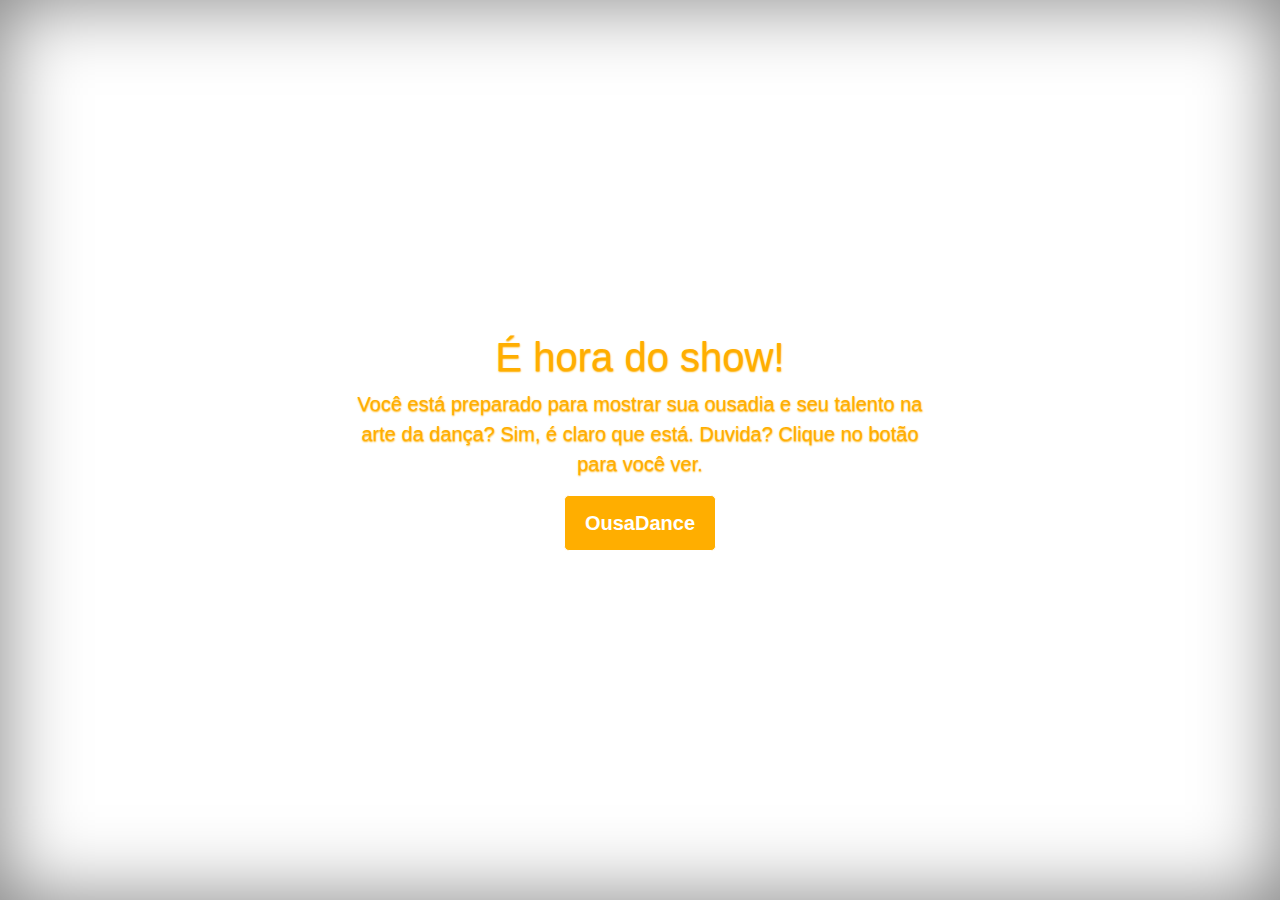
<file: index.html>
<!DOCTYPE html>
<!-- saved from url=(0049)https://getbootstrap.com/docs/4.0/examples/cover/ -->
<html lang="en"><head><meta http-equiv="Content-Type" content="text/html; charset=UTF-8">
    
    <meta name="viewport" content="width=device-width, initial-scale=1, shrink-to-fit=no">
    <meta name="description" content="">
    <meta name="author" content="">
    <link rel="icon" href="imgs\play-button.ico">

    <title>Olá, dançarino</title>

    <!-- Bootstrap core CSS -->
    <link href="./TEST_files/bootstrap.min.css" rel="stylesheet">

    <!-- Custom styles for this template -->
    <link href="./TEST_files/cover.css" rel="stylesheet">
  </head>

  <body class="text-center">

    <div class="cover-container d-flex h-100 p-3 mx-auto flex-column">
      <header class="masthead mb-auto">
        <div class="inner">
          <nav class="nav nav-masthead justify-content-center">
          </nav>
        </div>
      </header>

      <main role="main" class="inner cover">
        <h1 class="cover-heading">É hora do show!</h1>
        <p class="lead">Você está preparado para mostrar sua ousadia e seu talento na arte da dança? Sim, é claro que está. Duvida? Clique no botão para você ver.</p>
        <p class="lead">
          <a href="home.html" class="btn btn-lg btn-secondary">OusaDance</a>
        </p>
      </main>

      <footer class="mastfoot mt-auto">
      </footer>
    </div>


    <!-- Bootstrap core JavaScript
    ================================================== -->
    <!-- Placed at the end of the document so the pages load faster -->
    <script src="./TEST_files/jquery-3.2.1.slim.min.js.download" integrity="sha384-KJ3o2DKtIkvYIK3UENzmM7KCkRr/rE9/Qpg6aAZGJwFDMVNA/GpGFF93hXpG5KkN" crossorigin="anonymous"></script>
    <script>window.jQuery || document.write('<script src="../../../../assets/js/vendor/jquery-slim.min.js"><\/script>')</script>
    <script src="./TEST_files/popper.min.js.download"></script>
    <script src="./TEST_files/bootstrap.min.js.download"></script>
  

</body></html>
</file>
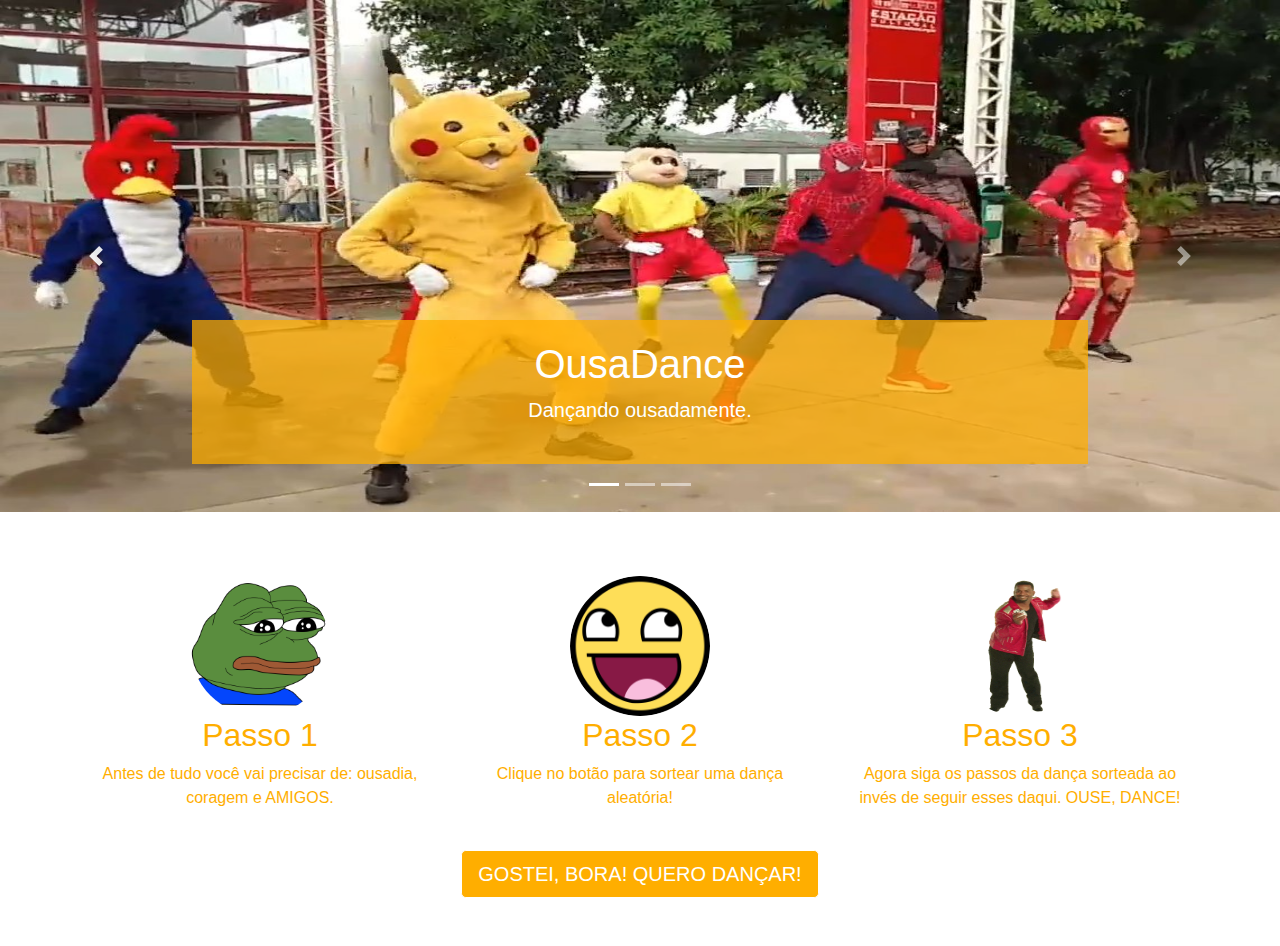
<file: home.html>
<!DOCTYPE html>
<html lang="en"><head>
    <link rel="stylesheet" href="https://maxcdn.bootstrapcdn.com/bootstrap/4.0.0/css/bootstrap.min.css" integrity="sha384-Gn5384xqQ1aoWXA+058RXPxPg6fy4IWvTNh0E263XmFcJlSAwiGgFAW/dAiS6JXm" crossorigin="anonymous">
    <script src="https://code.jquery.com/jquery-3.2.1.slim.min.js" integrity="sha384-KJ3o2DKtIkvYIK3UENzmM7KCkRr/rE9/Qpg6aAZGJwFDMVNA/GpGFF93hXpG5KkN" crossorigin="anonymous"></script>
    <script src="https://cdnjs.cloudflare.com/ajax/libs/popper.js/1.12.9/umd/popper.min.js" integrity="sha384-ApNbgh9B+Y1QKtv3Rn7W3mgPxhU9K/ScQsAP7hUibX39j7fakFPskvXusvfa0b4Q" crossorigin="anonymous"></script>
    <script src="https://maxcdn.bootstrapcdn.com/bootstrap/4.0.0/js/bootstrap.min.js" integrity="sha384-JZR6Spejh4U02d8jOt6vLEHfe/JQGiRRSQQxSfFWpi1MquVdAyjUar5+76PVCmYl" crossorigin="anonymous"></script>
<meta http-equiv="content-type" content="text/html; charset=UTF-8">
    <meta charset="utf-8">
    <meta name="viewport" content="width=device-width, initial-scale=1, shrink-to-fit=no">
    <meta name="description" content="">
    <meta name="author" content="">
    <link rel="icon" href="imgs\play-button.ico">

    <title>OusaDance</title>

    <!-- Bootstrap core CSS -->
    <link href="index_arquivos/bootstrap.css" rel="stylesheet">

    <!-- Custom styles for this template -->
    <link href="index_arquivos/carousel.css" rel="stylesheet">
  </head>
  <body class="text-center">
      </style>
      <header>
      </header>

    <main role="main" class="inner cover">
      
      <div id="myCarousel" class="carousel slide" data-ride="carousel">
        <ol class="carousel-indicators">
          <li data-target="#myCarousel" data-slide-to="0" class="active"></li>
          <li class="" data-target="#myCarousel" data-slide-to="1"></li>
          <li class="" data-target="#myCarousel" data-slide-to="2"></li>
        </ol>
        <div class="carousel-inner">
          <div class="carousel-item active">
            <img class="first-slide" src="imgs\CARRETA.jpg" alt="First slide">
            <div class="container">
              <div class="carousel-caption">
                <h1>OusaDance</h1>
                <p>Dançando ousadamente.</p>
              </div>
            </div>
          </div>
          <div class="carousel-item">
            <img class="second-slide" src="imgs\chaves.png" alt="Second slide">
            <div class="container">
              <div class="carousel-caption text-left">
                <h1>Profissional. Inovador.</h1>
                <p>Segundo estudos, pessoas que utilizam esta ferramenta tendem a obter uma taxa de 100% de aprovação em entrevistas de emprego, principalmente quando o candidato à vaga demonstra suas habilidades de dança para o próprio chefe.</p>
              </div>
            </div>
          </div>
          <div class="carousel-item">
            <img class="third-slide" src="imgs\romano.jpg" alt="Third slide">
            <div class="container">
              <div class="carousel-caption text-right">
                <h1>Simples. Divertido.</h1>
                <p>Vamos começar? É simples: basta seguir todos os passos (literalmente) para você se divertir dançando e passando vergonha!</p>
              </div>
            </div>
          </div>
        </div>
        <a class="carousel-control-prev" href="#myCarousel" role="button" data-slide="prev">
          <span class="carousel-control-prev-icon" aria-hidden="true"></span>
          <span class="sr-only">Previous</span>
        </a>
        <a class="carousel-control-next" href="#myCarousel" role="button" data-slide="next">
          <span class="carousel-control-next-icon" aria-hidden="true"></span>
          <span class="sr-only">Next</span>
        </a>
      </div>


      <!-- Marketing messaging and featurettes
      ================================================== -->
      <!-- Wrap the rest of the page in another container to center all the content. -->

      <div class="container marketing">

        <!-- Three columns of text below the carousel -->
        <div class="row">
          <div class="col-lg-4">
            <img class="rounded-circle" src="imgs\frog.png" alt="Generic placeholder image" height="140" width="140">
            <h2>Passo 1</h2>
            <p>Antes de tudo você vai precisar de: ousadia, coragem e AMIGOS.</p>
          </div><!-- /.col-lg-4 -->
          <div class="col-lg-4">
            <img class="rounded-circle" src="imgs\awesome.png" alt="Generic placeholder image" height="140" width="140">
            <h2>Passo 2</h2>
            <p>Clique no botão para sortear uma dança aleatória!</p>
          </div><!-- /.col-lg-4 -->
          <div class="col-lg-4">
            <img class="rounded-circle" src="imgs\01.gif" alt="Generic placeholder image" height="140" width="140">
            <h2>Passo 3</h2>
            <p>Agora siga os passos da dança sorteada ao invés de seguir esses daqui. OUSE, DANCE!</p>
          </div><!-- /.col-lg-4 -->
        </div><!-- /.row -->
        <div>
            <a href="home2.html" class="btn btn-lg btn-secondary">GOSTEI, BORA! QUERO DANÇAR!</a>
        </div>
        <!-- START THE FEATURETTES -->
      </div><!-- /.container -->


      <!-- FOOTER
      <footer class="container">
      </footer> -->
    </main>


  

<svg style="display: none; visibility: hidden; position: absolute; top: -100%; left: -100%;" preserveAspectRatio="none" viewBox="0 0 500 500" height="500" width="500" xmlns="http://www.w3.org/2000/svg"><defs><style type="text/css"></style></defs><text style="font-weight:bold;font-size:25pt;font-family:Arial, Helvetica, Open Sans, sans-serif" y="25" x="0">500x500</text></svg></body></html>
</file>
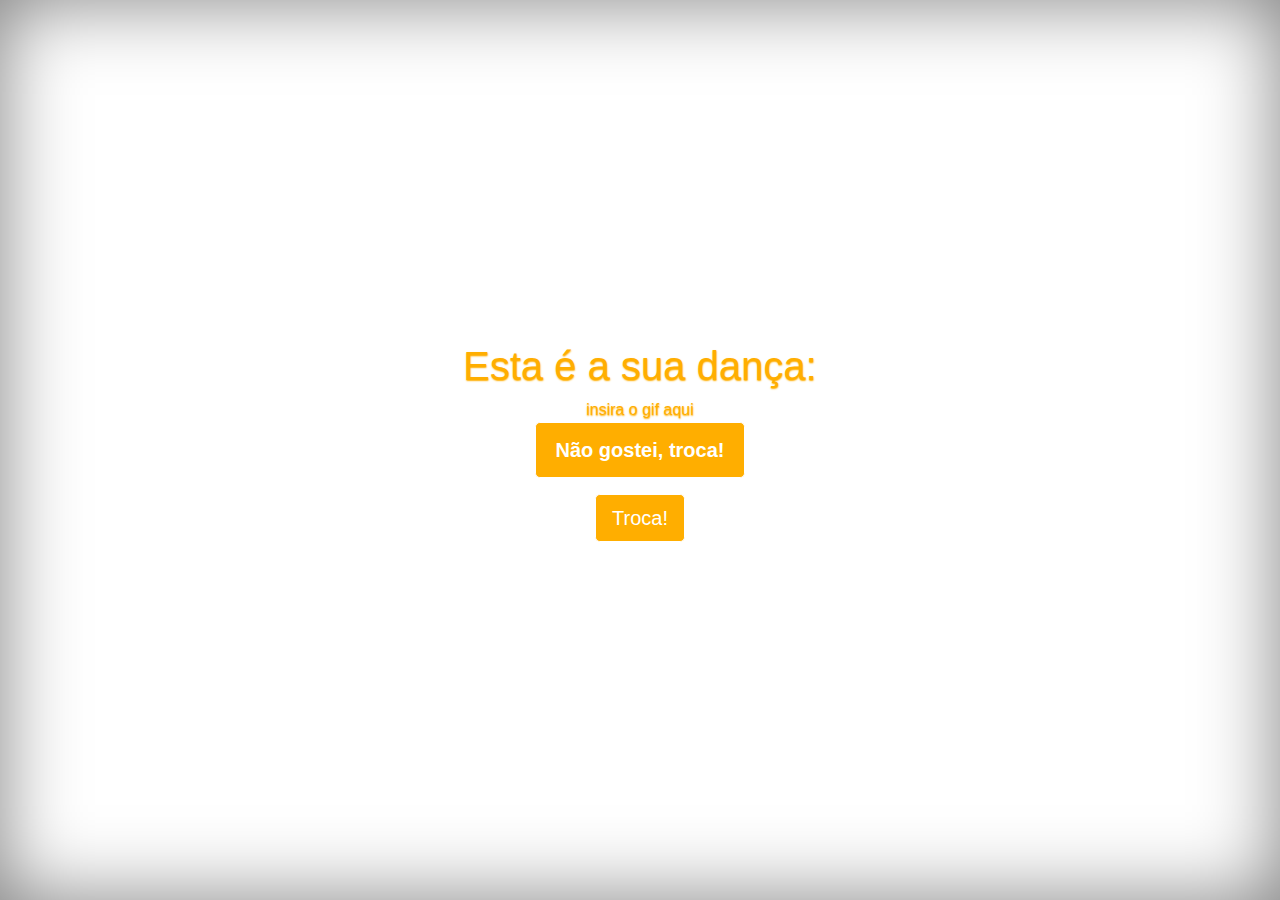
<file: home2.1.html>
<!DOCTYPE html>
<!-- saved from url=(0049)https://getbootstrap.com/docs/4.0/examples/cover/ -->
<html lang="en"><head><meta http-equiv="Content-Type" content="text/html; charset=UTF-8">
    
    <meta name="viewport" content="width=device-width, initial-scale=1, shrink-to-fit=no">
    <meta name="description" content="">
    <meta name="author" content="">
    <link rel="icon" href="https://getbootstrap.com/favicon.ico">

    <title>Olá, dançarino</title>

    <!-- Bootstrap core CSS -->
    <link href="./TEST_files/bootstrap.min.css" rel="stylesheet">

    <!-- Custom styles for this template -->
    <link href="./TEST_files/cover.css" rel="stylesheet">
  </head>

  <body class="text-center">

    <div class="cover-container d-flex h-100 p-3 mx-auto flex-column">
      <header class="masthead mb-auto">
        <div class="inner">
          <nav class="nav nav-masthead justify-content-center">
          </nav>
        </div>
      </header>

      <main role="main" class="inner cover">
        <h1 class="cover-heading">Esta é a sua dança:</h1>
        <div>insira o gif aqui</div>
        <p class="lead">
          <a href="home2.html" class="btn btn-lg btn-secondary">Não gostei, troca!</a>
        </p>
      </main>

      <div id="main" role="main" class="page-content">
        <div class="quote-actions">
          <button class="btn btn-lg btn-secondary" type="button">Troca!</button>
        </div>
        
        <blockquote class="quote-content">
        </blockquote>
        <cite class="quote-citation">
          <span class="quote-book"></span>
          <span class="quote-author"></span>
        </cite>
      </div>

      <footer class="mastfoot mt-auto">
      </footer>
    </div>


    <!-- Bootstrap core JavaScript
    ================================================== -->
    <!-- Placed at the end of the document so the pages load faster -->
    <script src="./TEST_files/jquery-3.2.1.slim.min.js.download" integrity="sha384-KJ3o2DKtIkvYIK3UENzmM7KCkRr/rE9/Qpg6aAZGJwFDMVNA/GpGFF93hXpG5KkN" crossorigin="anonymous"></script>
    <script>window.jQuery || document.write('<script src="../../../../assets/js/vendor/jquery-slim.min.js"><\/script>')</script>
    <script src="./TEST_files/popper.min.js.download"></script>
    <script src="./TEST_files/bootstrap.min.js.download"></script>
    <script src="https://ajax.googleapis.com/ajax/libs/jquery/2.1.3/jquery.min.js"></script>
    <script type="text/javascript" src="randomize.js"></script>

</body></html>
</file>
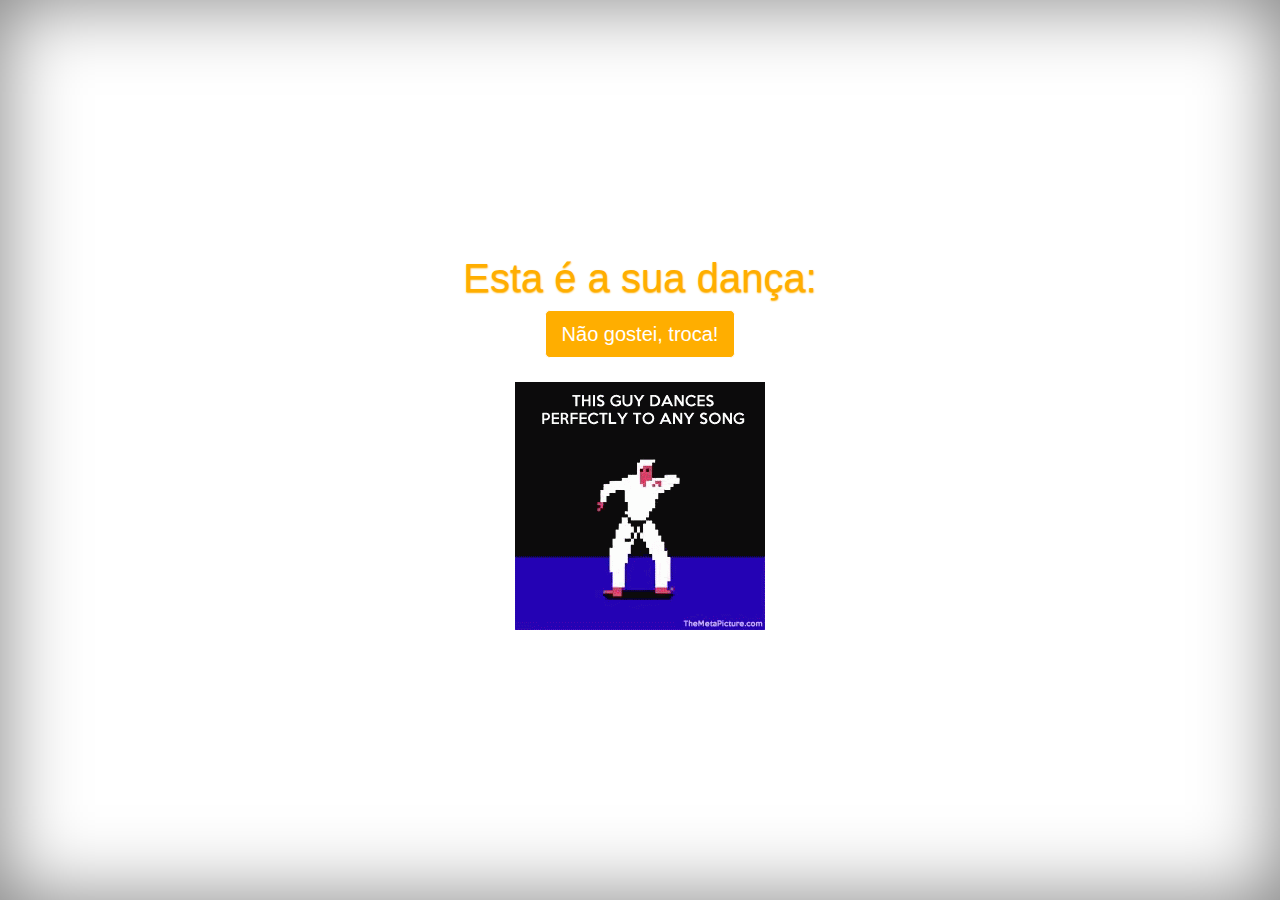
<file: home2.html>
<!DOCTYPE html>
<!-- saved from url=(0049)https://getbootstrap.com/docs/4.0/examples/cover/ -->
<html lang="en"><head><meta http-equiv="Content-Type" content="text/html; charset=UTF-8">
    
    <meta name="viewport" content="width=device-width, initial-scale=1, shrink-to-fit=no">
    <meta name="description" content="">
    <meta name="author" content="">
    <link rel="icon" href="imgs\play-button.ico">

    <title>Olá, dançarino</title>

    <!-- Bootstrap core CSS -->
    <link href="./TEST_files/bootstrap.min.css" rel="stylesheet">

    <!-- Custom styles for this template -->
    <link href="./TEST_files/cover.css" rel="stylesheet">
  </head>

  <body class="text-center">

    <div class="cover-container d-flex h-100 p-3 mx-auto flex-column">
      <header class="masthead mb-auto">
        <div class="inner">
          <nav class="nav nav-masthead justify-content-center">
          </nav>
        </div>
      </header>

      <main role="main" class="inner cover">
        <h1 class="cover-heading">Esta é a sua dança:</h1>
      </main>

      <div id="main" role="main" class="page-content">
        <div class="quote-actions">
          <button class="btn btn-lg btn-secondary" type="button">Não gostei, troca!</button>
        </div>
        <br>
        <blockquote class="quote-content">
            <div>
                <img id="imgDance"/>
                </div>
        </blockquote>

        </cite>
      </div>
      <footer class="mastfoot mt-auto">
      </footer>
    </div>


    <!-- Bootstrap core JavaScript
    ================================================== -->
    <!-- Placed at the end of the document so the pages load faster -->
    <script src="./TEST_files/jquery-3.2.1.slim.min.js.download" integrity="sha384-KJ3o2DKtIkvYIK3UENzmM7KCkRr/rE9/Qpg6aAZGJwFDMVNA/GpGFF93hXpG5KkN" crossorigin="anonymous"></script>
    <script>window.jQuery || document.write('<script src="../../../../assets/js/vendor/jquery-slim.min.js"><\/script>')</script>
    <script src="./TEST_files/popper.min.js.download"></script>
    <script src="./TEST_files/bootstrap.min.js.download"></script>
    <script src="https://ajax.googleapis.com/ajax/libs/jquery/2.1.3/jquery.min.js"></script>
    <script type="text/javascript" src="randomize.js"></script>
    <script>
      var audio = new Audio('music/01.mp3');
      var audio2 = new Audio('music/02.mp3');
      var count = 0;
      audio2.play();
        setInterval(function(){
        if(count == 0){
          audio2.pause();
          audio.play();
          count = 1;
        } else if (count == 1){
          audio.pause();
          audio2.play();
          count = 0;
        }
      }, 30000);
    </script>

</body></html>
</file>
<file: TEST_files/cover.css>
/*
 * Globals
 */

/* Links */
a,
a:focus,
a:hover {
  color: #fff;
}

/* Custom default button */
.btn-secondary,
.btn-secondary:hover,
.btn-secondary:focus {
  color: #fff;
  text-shadow: none; /* Prevent inheritance from `body` */
  background-color: rgb(255, 174, 0);
  border: .05rem solid #fff;
}


/*
 * Base structure
 */

html,
body {
  height: 100%;
  background-color: #fff;
}

body {
  display: -ms-flexbox;
  display: -webkit-box;
  display: flex;
  -ms-flex-pack: center;
  -webkit-box-pack: center;
  justify-content: center;
  color: rgb(255, 174, 0);
  text-shadow:0 .05rem .1rem rgba(255, 174, 0);
  box-shadow: inset 0 0 5rem rgba(0, 0, 0, 0.5);
}

.cover-container {
  max-width: 42em;
}


/*
 * Header
 */
.masthead {
  margin-bottom: 2rem;
}

.masthead-brand {
  margin-bottom: 0;
}

.nav-masthead .nav-link {
  padding: .25rem 0;
  font-weight: 700;
  color: rgba(255, 255, 255, .5);
  background-color: transparent;
  border-bottom: .25rem solid transparent;
}

.nav-masthead .nav-link:hover,
.nav-masthead .nav-link:focus {
  border-bottom-color: rgba(255, 255, 255, .25);
}

.nav-masthead .nav-link + .nav-link {
  margin-left: 1rem;
}

.nav-masthead .active {
  color: #fff;
  border-bottom-color: #fff;
}

@media (min-width: 48em) {
  .masthead-brand {
    float: left;
  }
  .nav-masthead {
    float: right;
  }
}


/*
 * Cover
 */
.cover {
  padding: 0 1.5rem;
}
.cover .btn-lg {
  padding: .75rem 1.25rem;
  font-weight: 700;
}


/*
 * Footer
 */
.mastfoot {
  color: rgba(255, 255, 255, .5);
}
</file>
<file: index_arquivos/carousel.css>
/* GLOBAL STYLES
-------------------------------------------------- */
/* Padding below the footer and lighter body text */

body {
  padding-top: 0rem;
  padding-bottom: 3rem;
  color:rgb(255, 174, 0);;
}

/* Custom default button */
.btn-secondary,
.btn-secondary:hover,
.btn-secondary:focus {
  color: #fff;
  text-shadow: none; /* Prevent inheritance from `body` */
  background-color: rgb(255, 174, 0);
  border: .05rem solid #fff;
}


/* CUSTOMIZE THE CAROUSEL
-------------------------------------------------- */
.carousel-caption {
color: rgb(255, 255, 255);
background-color: rgba(255, 174, 0, 0.726);

}
/* Carousel base class */
.carousel {
  margin-bottom: 4rem;

}
/* Since positioning the image, we need to help out the caption */
.carousel-caption {
  bottom: 3rem;
  z-index: 10;
}

/* Declare heights because of positioning of img element */
.carousel-item {
  height: 32rem;
  background-color: rgba(0, 0, 0, 0);
}
.carousel-item > img {
  position: absolute;
  top: 0;
  left: 0;
  min-width: 100%;
  height: 32rem;
}


/* MARKETING CONTENT
-------------------------------------------------- */

/* Center align the text within the three columns below the carousel */
.marketing .col-lg-4 {
  margin-bottom: 1.5rem;
  text-align: center;
}
.marketing h2 {
  font-weight: 400;
}
.marketing .col-lg-4 p {
  margin-right: .75rem;
  margin-left: .75rem;
}


/* Featurettes
------------------------- */

.featurette-divider {
  margin: 5rem 0; /* Space out the Bootstrap <hr> more */
}

/* Thin out the marketing headings */
.featurette-heading {
  font-weight: 300;
  line-height: 1;
  letter-spacing: -.05rem;
}


/* RESPONSIVE CSS
-------------------------------------------------- */

@media (min-width: 40em) {
  /* Bump up size of carousel content */
  .carousel-caption p {
    margin-bottom: 1.25rem;
    font-size: 1.25rem;
    line-height: 1.4;
  }

  .featurette-heading {
    font-size: 50px;
  }
}

@media (min-width: 62em) {
  .featurette-heading {
    margin-top: 7rem;
  }
}
</file>
